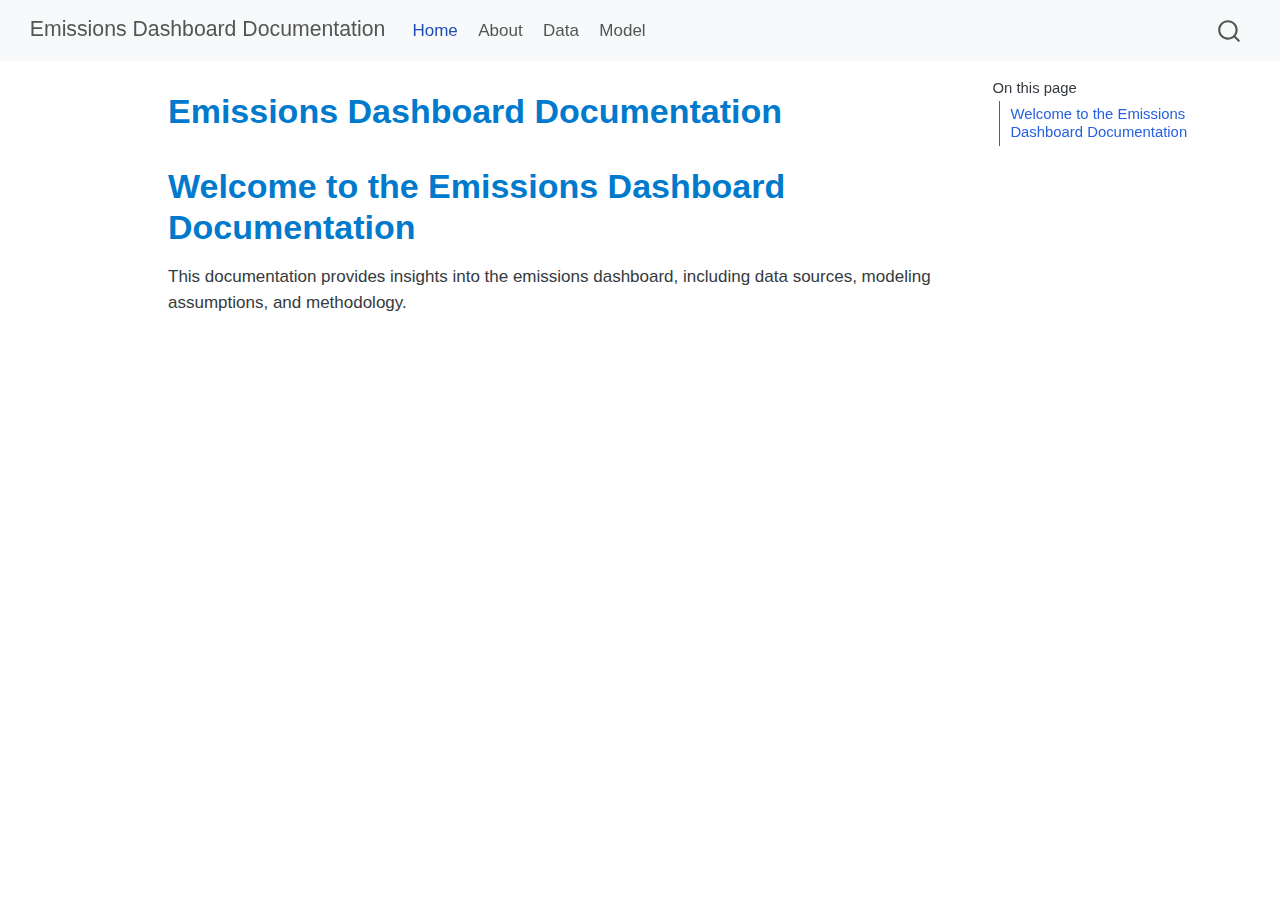
<file: docs/index.html>
<!DOCTYPE html>
<html xmlns="http://www.w3.org/1999/xhtml" lang="en" xml:lang="en"><head>

<meta charset="utf-8">
<meta name="generator" content="quarto-1.6.42">

<meta name="viewport" content="width=device-width, initial-scale=1.0, user-scalable=yes">


<title>Emissions Dashboard Documentation</title>
<style>
code{white-space: pre-wrap;}
span.smallcaps{font-variant: small-caps;}
div.columns{display: flex; gap: min(4vw, 1.5em);}
div.column{flex: auto; overflow-x: auto;}
div.hanging-indent{margin-left: 1.5em; text-indent: -1.5em;}
ul.task-list{list-style: none;}
ul.task-list li input[type="checkbox"] {
  width: 0.8em;
  margin: 0 0.8em 0.2em -1em; /* quarto-specific, see https://github.com/quarto-dev/quarto-cli/issues/4556 */ 
  vertical-align: middle;
}
</style>


<script src="site_libs/quarto-nav/quarto-nav.js"></script>
<script src="site_libs/quarto-nav/headroom.min.js"></script>
<script src="site_libs/clipboard/clipboard.min.js"></script>
<script src="site_libs/quarto-search/autocomplete.umd.js"></script>
<script src="site_libs/quarto-search/fuse.min.js"></script>
<script src="site_libs/quarto-search/quarto-search.js"></script>
<meta name="quarto:offset" content="./">
<script src="site_libs/quarto-html/quarto.js"></script>
<script src="site_libs/quarto-html/popper.min.js"></script>
<script src="site_libs/quarto-html/tippy.umd.min.js"></script>
<script src="site_libs/quarto-html/anchor.min.js"></script>
<link href="site_libs/quarto-html/tippy.css" rel="stylesheet">
<link href="site_libs/quarto-html/quarto-syntax-highlighting-2f5df379a58b258e96c21c0638c20c03.css" rel="stylesheet" id="quarto-text-highlighting-styles">
<script src="site_libs/bootstrap/bootstrap.min.js"></script>
<link href="site_libs/bootstrap/bootstrap-icons.css" rel="stylesheet">
<link href="site_libs/bootstrap/bootstrap-ddd961a2510921635943dfbbd19534c4.min.css" rel="stylesheet" append-hash="true" id="quarto-bootstrap" data-mode="light">
<script id="quarto-search-options" type="application/json">{
  "location": "navbar",
  "copy-button": false,
  "collapse-after": 3,
  "panel-placement": "end",
  "type": "overlay",
  "limit": 50,
  "keyboard-shortcut": [
    "f",
    "/",
    "s"
  ],
  "show-item-context": false,
  "language": {
    "search-no-results-text": "No results",
    "search-matching-documents-text": "matching documents",
    "search-copy-link-title": "Copy link to search",
    "search-hide-matches-text": "Hide additional matches",
    "search-more-match-text": "more match in this document",
    "search-more-matches-text": "more matches in this document",
    "search-clear-button-title": "Clear",
    "search-text-placeholder": "",
    "search-detached-cancel-button-title": "Cancel",
    "search-submit-button-title": "Submit",
    "search-label": "Search"
  }
}</script>


<link rel="stylesheet" href="styles.css">
</head>

<body class="nav-fixed">

<div id="quarto-search-results"></div>
  <header id="quarto-header" class="headroom fixed-top">
    <nav class="navbar navbar-expand-lg " data-bs-theme="dark">
      <div class="navbar-container container-fluid">
      <div class="navbar-brand-container mx-auto">
    <a class="navbar-brand" href="./index.html">
    <span class="navbar-title">Emissions Dashboard Documentation</span>
    </a>
  </div>
            <div id="quarto-search" class="" title="Search"></div>
          <button class="navbar-toggler" type="button" data-bs-toggle="collapse" data-bs-target="#navbarCollapse" aria-controls="navbarCollapse" role="menu" aria-expanded="false" aria-label="Toggle navigation" onclick="if (window.quartoToggleHeadroom) { window.quartoToggleHeadroom(); }">
  <span class="navbar-toggler-icon"></span>
</button>
          <div class="collapse navbar-collapse" id="navbarCollapse">
            <ul class="navbar-nav navbar-nav-scroll me-auto">
  <li class="nav-item">
    <a class="nav-link active" href="./index.html" aria-current="page"> 
<span class="menu-text">Home</span></a>
  </li>  
  <li class="nav-item">
    <a class="nav-link" href="./about.html"> 
<span class="menu-text">About</span></a>
  </li>  
  <li class="nav-item">
    <a class="nav-link" href="./data.html"> 
<span class="menu-text">Data</span></a>
  </li>  
  <li class="nav-item">
    <a class="nav-link" href="./model.html"> 
<span class="menu-text">Model</span></a>
  </li>  
</ul>
          </div> <!-- /navcollapse -->
            <div class="quarto-navbar-tools">
</div>
      </div> <!-- /container-fluid -->
    </nav>
</header>
<!-- content -->
<div id="quarto-content" class="quarto-container page-columns page-rows-contents page-layout-article page-navbar">
<!-- sidebar -->
<!-- margin-sidebar -->
    <div id="quarto-margin-sidebar" class="sidebar margin-sidebar">
        <nav id="TOC" role="doc-toc" class="toc-active">
    <h2 id="toc-title">On this page</h2>
   
  <ul>
  <li><a href="#welcome-to-the-emissions-dashboard-documentation" id="toc-welcome-to-the-emissions-dashboard-documentation" class="nav-link active" data-scroll-target="#welcome-to-the-emissions-dashboard-documentation">Welcome to the Emissions Dashboard Documentation</a></li>
  </ul>
</nav>
    </div>
<!-- main -->
<main class="content" id="quarto-document-content">

<header id="title-block-header" class="quarto-title-block default">
<div class="quarto-title">
<h1 class="title">Emissions Dashboard Documentation</h1>
</div>



<div class="quarto-title-meta">

    
  
    
  </div>
  


</header>


<section id="welcome-to-the-emissions-dashboard-documentation" class="level1">
<h1>Welcome to the Emissions Dashboard Documentation</h1>
<p>This documentation provides insights into the emissions dashboard, including data sources, modeling assumptions, and methodology.</p>


</section>

</main> <!-- /main -->
<script id="quarto-html-after-body" type="application/javascript">
window.document.addEventListener("DOMContentLoaded", function (event) {
  const toggleBodyColorMode = (bsSheetEl) => {
    const mode = bsSheetEl.getAttribute("data-mode");
    const bodyEl = window.document.querySelector("body");
    if (mode === "dark") {
      bodyEl.classList.add("quarto-dark");
      bodyEl.classList.remove("quarto-light");
    } else {
      bodyEl.classList.add("quarto-light");
      bodyEl.classList.remove("quarto-dark");
    }
  }
  const toggleBodyColorPrimary = () => {
    const bsSheetEl = window.document.querySelector("link#quarto-bootstrap");
    if (bsSheetEl) {
      toggleBodyColorMode(bsSheetEl);
    }
  }
  toggleBodyColorPrimary();  
  const icon = "";
  const anchorJS = new window.AnchorJS();
  anchorJS.options = {
    placement: 'right',
    icon: icon
  };
  anchorJS.add('.anchored');
  const isCodeAnnotation = (el) => {
    for (const clz of el.classList) {
      if (clz.startsWith('code-annotation-')) {                     
        return true;
      }
    }
    return false;
  }
  const onCopySuccess = function(e) {
    // button target
    const button = e.trigger;
    // don't keep focus
    button.blur();
    // flash "checked"
    button.classList.add('code-copy-button-checked');
    var currentTitle = button.getAttribute("title");
    button.setAttribute("title", "Copied!");
    let tooltip;
    if (window.bootstrap) {
      button.setAttribute("data-bs-toggle", "tooltip");
      button.setAttribute("data-bs-placement", "left");
      button.setAttribute("data-bs-title", "Copied!");
      tooltip = new bootstrap.Tooltip(button, 
        { trigger: "manual", 
          customClass: "code-copy-button-tooltip",
          offset: [0, -8]});
      tooltip.show();    
    }
    setTimeout(function() {
      if (tooltip) {
        tooltip.hide();
        button.removeAttribute("data-bs-title");
        button.removeAttribute("data-bs-toggle");
        button.removeAttribute("data-bs-placement");
      }
      button.setAttribute("title", currentTitle);
      button.classList.remove('code-copy-button-checked');
    }, 1000);
    // clear code selection
    e.clearSelection();
  }
  const getTextToCopy = function(trigger) {
      const codeEl = trigger.previousElementSibling.cloneNode(true);
      for (const childEl of codeEl.children) {
        if (isCodeAnnotation(childEl)) {
          childEl.remove();
        }
      }
      return codeEl.innerText;
  }
  const clipboard = new window.ClipboardJS('.code-copy-button:not([data-in-quarto-modal])', {
    text: getTextToCopy
  });
  clipboard.on('success', onCopySuccess);
  if (window.document.getElementById('quarto-embedded-source-code-modal')) {
    const clipboardModal = new window.ClipboardJS('.code-copy-button[data-in-quarto-modal]', {
      text: getTextToCopy,
      container: window.document.getElementById('quarto-embedded-source-code-modal')
    });
    clipboardModal.on('success', onCopySuccess);
  }
    var localhostRegex = new RegExp(/^(?:http|https):\/\/localhost\:?[0-9]*\//);
    var mailtoRegex = new RegExp(/^mailto:/);
      var filterRegex = new RegExp('/' + window.location.host + '/');
    var isInternal = (href) => {
        return filterRegex.test(href) || localhostRegex.test(href) || mailtoRegex.test(href);
    }
    // Inspect non-navigation links and adorn them if external
 	var links = window.document.querySelectorAll('a[href]:not(.nav-link):not(.navbar-brand):not(.toc-action):not(.sidebar-link):not(.sidebar-item-toggle):not(.pagination-link):not(.no-external):not([aria-hidden]):not(.dropdown-item):not(.quarto-navigation-tool):not(.about-link)');
    for (var i=0; i<links.length; i++) {
      const link = links[i];
      if (!isInternal(link.href)) {
        // undo the damage that might have been done by quarto-nav.js in the case of
        // links that we want to consider external
        if (link.dataset.originalHref !== undefined) {
          link.href = link.dataset.originalHref;
        }
      }
    }
  function tippyHover(el, contentFn, onTriggerFn, onUntriggerFn) {
    const config = {
      allowHTML: true,
      maxWidth: 500,
      delay: 100,
      arrow: false,
      appendTo: function(el) {
          return el.parentElement;
      },
      interactive: true,
      interactiveBorder: 10,
      theme: 'quarto',
      placement: 'bottom-start',
    };
    if (contentFn) {
      config.content = contentFn;
    }
    if (onTriggerFn) {
      config.onTrigger = onTriggerFn;
    }
    if (onUntriggerFn) {
      config.onUntrigger = onUntriggerFn;
    }
    window.tippy(el, config); 
  }
  const noterefs = window.document.querySelectorAll('a[role="doc-noteref"]');
  for (var i=0; i<noterefs.length; i++) {
    const ref = noterefs[i];
    tippyHover(ref, function() {
      // use id or data attribute instead here
      let href = ref.getAttribute('data-footnote-href') || ref.getAttribute('href');
      try { href = new URL(href).hash; } catch {}
      const id = href.replace(/^#\/?/, "");
      const note = window.document.getElementById(id);
      if (note) {
        return note.innerHTML;
      } else {
        return "";
      }
    });
  }
  const xrefs = window.document.querySelectorAll('a.quarto-xref');
  const processXRef = (id, note) => {
    // Strip column container classes
    const stripColumnClz = (el) => {
      el.classList.remove("page-full", "page-columns");
      if (el.children) {
        for (const child of el.children) {
          stripColumnClz(child);
        }
      }
    }
    stripColumnClz(note)
    if (id === null || id.startsWith('sec-')) {
      // Special case sections, only their first couple elements
      const container = document.createElement("div");
      if (note.children && note.children.length > 2) {
        container.appendChild(note.children[0].cloneNode(true));
        for (let i = 1; i < note.children.length; i++) {
          const child = note.children[i];
          if (child.tagName === "P" && child.innerText === "") {
            continue;
          } else {
            container.appendChild(child.cloneNode(true));
            break;
          }
        }
        if (window.Quarto?.typesetMath) {
          window.Quarto.typesetMath(container);
        }
        return container.innerHTML
      } else {
        if (window.Quarto?.typesetMath) {
          window.Quarto.typesetMath(note);
        }
        return note.innerHTML;
      }
    } else {
      // Remove any anchor links if they are present
      const anchorLink = note.querySelector('a.anchorjs-link');
      if (anchorLink) {
        anchorLink.remove();
      }
      if (window.Quarto?.typesetMath) {
        window.Quarto.typesetMath(note);
      }
      if (note.classList.contains("callout")) {
        return note.outerHTML;
      } else {
        return note.innerHTML;
      }
    }
  }
  for (var i=0; i<xrefs.length; i++) {
    const xref = xrefs[i];
    tippyHover(xref, undefined, function(instance) {
      instance.disable();
      let url = xref.getAttribute('href');
      let hash = undefined; 
      if (url.startsWith('#')) {
        hash = url;
      } else {
        try { hash = new URL(url).hash; } catch {}
      }
      if (hash) {
        const id = hash.replace(/^#\/?/, "");
        const note = window.document.getElementById(id);
        if (note !== null) {
          try {
            const html = processXRef(id, note.cloneNode(true));
            instance.setContent(html);
          } finally {
            instance.enable();
            instance.show();
          }
        } else {
          // See if we can fetch this
          fetch(url.split('#')[0])
          .then(res => res.text())
          .then(html => {
            const parser = new DOMParser();
            const htmlDoc = parser.parseFromString(html, "text/html");
            const note = htmlDoc.getElementById(id);
            if (note !== null) {
              const html = processXRef(id, note);
              instance.setContent(html);
            } 
          }).finally(() => {
            instance.enable();
            instance.show();
          });
        }
      } else {
        // See if we can fetch a full url (with no hash to target)
        // This is a special case and we should probably do some content thinning / targeting
        fetch(url)
        .then(res => res.text())
        .then(html => {
          const parser = new DOMParser();
          const htmlDoc = parser.parseFromString(html, "text/html");
          const note = htmlDoc.querySelector('main.content');
          if (note !== null) {
            // This should only happen for chapter cross references
            // (since there is no id in the URL)
            // remove the first header
            if (note.children.length > 0 && note.children[0].tagName === "HEADER") {
              note.children[0].remove();
            }
            const html = processXRef(null, note);
            instance.setContent(html);
          } 
        }).finally(() => {
          instance.enable();
          instance.show();
        });
      }
    }, function(instance) {
    });
  }
      let selectedAnnoteEl;
      const selectorForAnnotation = ( cell, annotation) => {
        let cellAttr = 'data-code-cell="' + cell + '"';
        let lineAttr = 'data-code-annotation="' +  annotation + '"';
        const selector = 'span[' + cellAttr + '][' + lineAttr + ']';
        return selector;
      }
      const selectCodeLines = (annoteEl) => {
        const doc = window.document;
        const targetCell = annoteEl.getAttribute("data-target-cell");
        const targetAnnotation = annoteEl.getAttribute("data-target-annotation");
        const annoteSpan = window.document.querySelector(selectorForAnnotation(targetCell, targetAnnotation));
        const lines = annoteSpan.getAttribute("data-code-lines").split(",");
        const lineIds = lines.map((line) => {
          return targetCell + "-" + line;
        })
        let top = null;
        let height = null;
        let parent = null;
        if (lineIds.length > 0) {
            //compute the position of the single el (top and bottom and make a div)
            const el = window.document.getElementById(lineIds[0]);
            top = el.offsetTop;
            height = el.offsetHeight;
            parent = el.parentElement.parentElement;
          if (lineIds.length > 1) {
            const lastEl = window.document.getElementById(lineIds[lineIds.length - 1]);
            const bottom = lastEl.offsetTop + lastEl.offsetHeight;
            height = bottom - top;
          }
          if (top !== null && height !== null && parent !== null) {
            // cook up a div (if necessary) and position it 
            let div = window.document.getElementById("code-annotation-line-highlight");
            if (div === null) {
              div = window.document.createElement("div");
              div.setAttribute("id", "code-annotation-line-highlight");
              div.style.position = 'absolute';
              parent.appendChild(div);
            }
            div.style.top = top - 2 + "px";
            div.style.height = height + 4 + "px";
            div.style.left = 0;
            let gutterDiv = window.document.getElementById("code-annotation-line-highlight-gutter");
            if (gutterDiv === null) {
              gutterDiv = window.document.createElement("div");
              gutterDiv.setAttribute("id", "code-annotation-line-highlight-gutter");
              gutterDiv.style.position = 'absolute';
              const codeCell = window.document.getElementById(targetCell);
              const gutter = codeCell.querySelector('.code-annotation-gutter');
              gutter.appendChild(gutterDiv);
            }
            gutterDiv.style.top = top - 2 + "px";
            gutterDiv.style.height = height + 4 + "px";
          }
          selectedAnnoteEl = annoteEl;
        }
      };
      const unselectCodeLines = () => {
        const elementsIds = ["code-annotation-line-highlight", "code-annotation-line-highlight-gutter"];
        elementsIds.forEach((elId) => {
          const div = window.document.getElementById(elId);
          if (div) {
            div.remove();
          }
        });
        selectedAnnoteEl = undefined;
      };
        // Handle positioning of the toggle
    window.addEventListener(
      "resize",
      throttle(() => {
        elRect = undefined;
        if (selectedAnnoteEl) {
          selectCodeLines(selectedAnnoteEl);
        }
      }, 10)
    );
    function throttle(fn, ms) {
    let throttle = false;
    let timer;
      return (...args) => {
        if(!throttle) { // first call gets through
            fn.apply(this, args);
            throttle = true;
        } else { // all the others get throttled
            if(timer) clearTimeout(timer); // cancel #2
            timer = setTimeout(() => {
              fn.apply(this, args);
              timer = throttle = false;
            }, ms);
        }
      };
    }
      // Attach click handler to the DT
      const annoteDls = window.document.querySelectorAll('dt[data-target-cell]');
      for (const annoteDlNode of annoteDls) {
        annoteDlNode.addEventListener('click', (event) => {
          const clickedEl = event.target;
          if (clickedEl !== selectedAnnoteEl) {
            unselectCodeLines();
            const activeEl = window.document.querySelector('dt[data-target-cell].code-annotation-active');
            if (activeEl) {
              activeEl.classList.remove('code-annotation-active');
            }
            selectCodeLines(clickedEl);
            clickedEl.classList.add('code-annotation-active');
          } else {
            // Unselect the line
            unselectCodeLines();
            clickedEl.classList.remove('code-annotation-active');
          }
        });
      }
  const findCites = (el) => {
    const parentEl = el.parentElement;
    if (parentEl) {
      const cites = parentEl.dataset.cites;
      if (cites) {
        return {
          el,
          cites: cites.split(' ')
        };
      } else {
        return findCites(el.parentElement)
      }
    } else {
      return undefined;
    }
  };
  var bibliorefs = window.document.querySelectorAll('a[role="doc-biblioref"]');
  for (var i=0; i<bibliorefs.length; i++) {
    const ref = bibliorefs[i];
    const citeInfo = findCites(ref);
    if (citeInfo) {
      tippyHover(citeInfo.el, function() {
        var popup = window.document.createElement('div');
        citeInfo.cites.forEach(function(cite) {
          var citeDiv = window.document.createElement('div');
          citeDiv.classList.add('hanging-indent');
          citeDiv.classList.add('csl-entry');
          var biblioDiv = window.document.getElementById('ref-' + cite);
          if (biblioDiv) {
            citeDiv.innerHTML = biblioDiv.innerHTML;
          }
          popup.appendChild(citeDiv);
        });
        return popup.innerHTML;
      });
    }
  }
});
</script>
</div> <!-- /content -->




</body></html>
</file>
<file: docs/site_libs/quarto-html/tippy.css>
.tippy-box[data-animation=fade][data-state=hidden]{opacity:0}[data-tippy-root]{max-width:calc(100vw - 10px)}.tippy-box{position:relative;background-color:#333;color:#fff;border-radius:4px;font-size:14px;line-height:1.4;white-space:normal;outline:0;transition-property:transform,visibility,opacity}.tippy-box[data-placement^=top]>.tippy-arrow{bottom:0}.tippy-box[data-placement^=top]>.tippy-arrow:before{bottom:-7px;left:0;border-width:8px 8px 0;border-top-color:initial;transform-origin:center top}.tippy-box[data-placement^=bottom]>.tippy-arrow{top:0}.tippy-box[data-placement^=bottom]>.tippy-arrow:before{top:-7px;left:0;border-width:0 8px 8px;border-bottom-color:initial;transform-origin:center bottom}.tippy-box[data-placement^=left]>.tippy-arrow{right:0}.tippy-box[data-placement^=left]>.tippy-arrow:before{border-width:8px 0 8px 8px;border-left-color:initial;right:-7px;transform-origin:center left}.tippy-box[data-placement^=right]>.tippy-arrow{left:0}.tippy-box[data-placement^=right]>.tippy-arrow:before{left:-7px;border-width:8px 8px 8px 0;border-right-color:initial;transform-origin:center right}.tippy-box[data-inertia][data-state=visible]{transition-timing-function:cubic-bezier(.54,1.5,.38,1.11)}.tippy-arrow{width:16px;height:16px;color:#333}.tippy-arrow:before{content:"";position:absolute;border-color:transparent;border-style:solid}.tippy-content{position:relative;padding:5px 9px;z-index:1}
</file>
<file: docs/site_libs/quarto-html/quarto-syntax-highlighting-2f5df379a58b258e96c21c0638c20c03.css>
/* quarto syntax highlight colors */
:root {
  --quarto-hl-ot-color: #003B4F;
  --quarto-hl-at-color: #657422;
  --quarto-hl-ss-color: #20794D;
  --quarto-hl-an-color: #5E5E5E;
  --quarto-hl-fu-color: #4758AB;
  --quarto-hl-st-color: #20794D;
  --quarto-hl-cf-color: #003B4F;
  --quarto-hl-op-color: #5E5E5E;
  --quarto-hl-er-color: #AD0000;
  --quarto-hl-bn-color: #AD0000;
  --quarto-hl-al-color: #AD0000;
  --quarto-hl-va-color: #111111;
  --quarto-hl-bu-color: inherit;
  --quarto-hl-ex-color: inherit;
  --quarto-hl-pp-color: #AD0000;
  --quarto-hl-in-color: #5E5E5E;
  --quarto-hl-vs-color: #20794D;
  --quarto-hl-wa-color: #5E5E5E;
  --quarto-hl-do-color: #5E5E5E;
  --quarto-hl-im-color: #00769E;
  --quarto-hl-ch-color: #20794D;
  --quarto-hl-dt-color: #AD0000;
  --quarto-hl-fl-color: #AD0000;
  --quarto-hl-co-color: #5E5E5E;
  --quarto-hl-cv-color: #5E5E5E;
  --quarto-hl-cn-color: #8f5902;
  --quarto-hl-sc-color: #5E5E5E;
  --quarto-hl-dv-color: #AD0000;
  --quarto-hl-kw-color: #003B4F;
}

/* other quarto variables */
:root {
  --quarto-font-monospace: SFMono-Regular, Menlo, Monaco, Consolas, "Liberation Mono", "Courier New", monospace;
}

pre > code.sourceCode > span {
  color: #003B4F;
}

code span {
  color: #003B4F;
}

code.sourceCode > span {
  color: #003B4F;
}

div.sourceCode,
div.sourceCode pre.sourceCode {
  color: #003B4F;
}

code span.ot {
  color: #003B4F;
  font-style: inherit;
}

code span.at {
  color: #657422;
  font-style: inherit;
}

code span.ss {
  color: #20794D;
  font-style: inherit;
}

code span.an {
  color: #5E5E5E;
  font-style: inherit;
}

code span.fu {
  color: #4758AB;
  font-style: inherit;
}

code span.st {
  color: #20794D;
  font-style: inherit;
}

code span.cf {
  color: #003B4F;
  font-weight: bold;
  font-style: inherit;
}

code span.op {
  color: #5E5E5E;
  font-style: inherit;
}

code span.er {
  color: #AD0000;
  font-style: inherit;
}

code span.bn {
  color: #AD0000;
  font-style: inherit;
}

code span.al {
  color: #AD0000;
  font-style: inherit;
}

code span.va {
  color: #111111;
  font-style: inherit;
}

code span.bu {
  font-style: inherit;
}

code span.ex {
  font-style: inherit;
}

code span.pp {
  color: #AD0000;
  font-style: inherit;
}

code span.in {
  color: #5E5E5E;
  font-style: inherit;
}

code span.vs {
  color: #20794D;
  font-style: inherit;
}

code span.wa {
  color: #5E5E5E;
  font-style: italic;
}

code span.do {
  color: #5E5E5E;
  font-style: italic;
}

code span.im {
  color: #00769E;
  font-style: inherit;
}

code span.ch {
  color: #20794D;
  font-style: inherit;
}

code span.dt {
  color: #AD0000;
  font-style: inherit;
}

code span.fl {
  color: #AD0000;
  font-style: inherit;
}

code span.co {
  color: #5E5E5E;
  font-style: inherit;
}

code span.cv {
  color: #5E5E5E;
  font-style: italic;
}

code span.cn {
  color: #8f5902;
  font-style: inherit;
}

code span.sc {
  color: #5E5E5E;
  font-style: inherit;
}

code span.dv {
  color: #AD0000;
  font-style: inherit;
}

code span.kw {
  color: #003B4F;
  font-weight: bold;
  font-style: inherit;
}

.prevent-inlining {
  content: "</";
}

/*# sourceMappingURL=35eb38a806ee71ea6d2563be2308c832.css.map */
</file>
<file: docs/styles.css>
body {
    font-family: Arial, sans-serif;
  }
  
  h1 {
    color: #007acc;
  }
</file>
